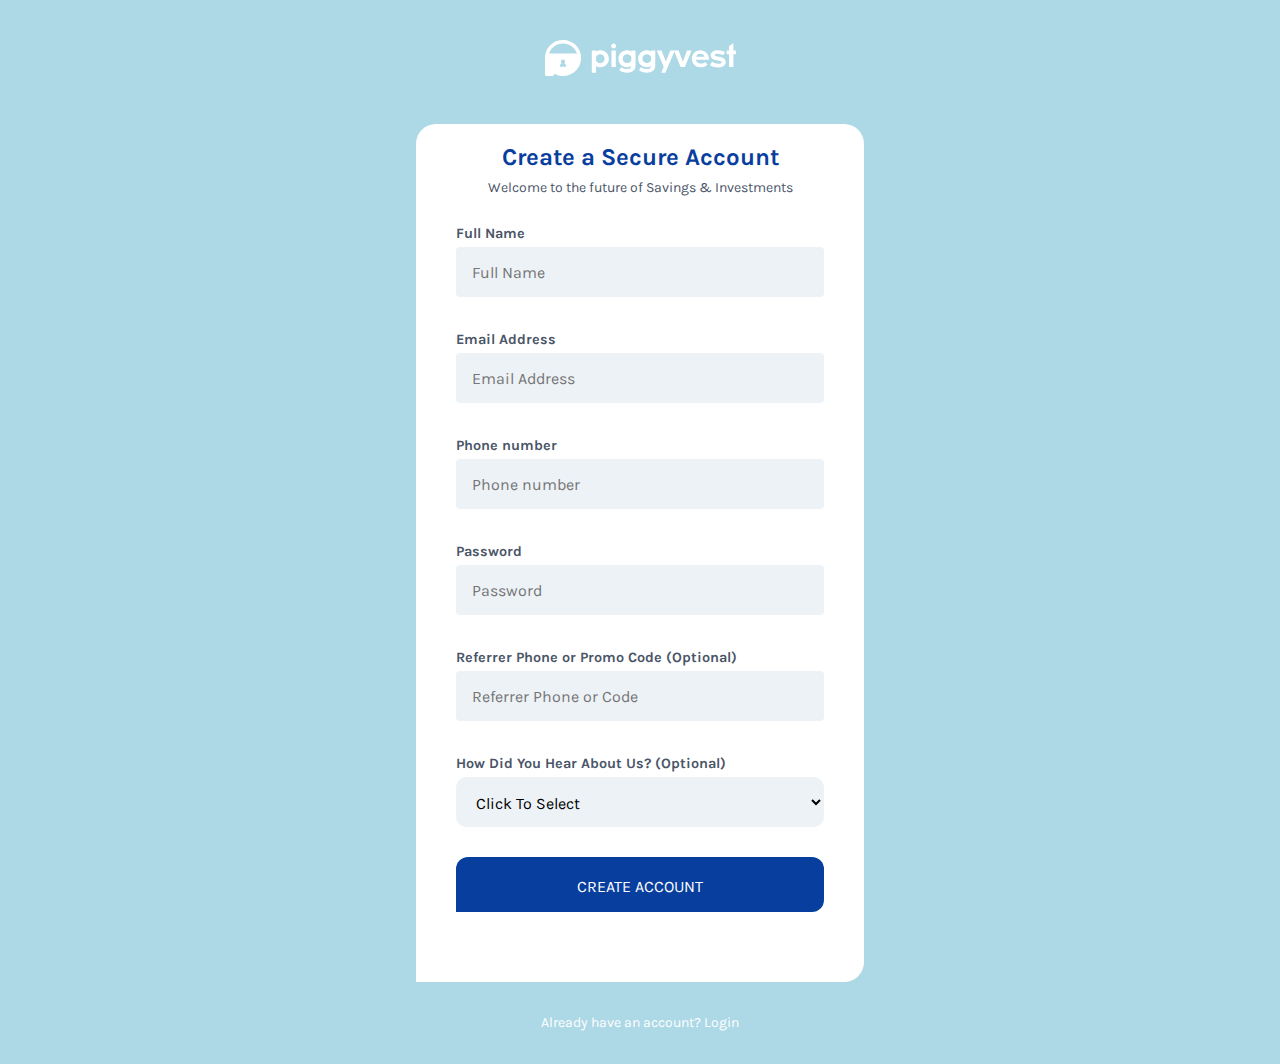
<file: index.html>
<!DOCTYPE>
<html lang="en">
<head>
	<meta charset="UTF-8">
	<title>Dashboard - PiggyVest</title>
	<link rel="stylesheet" type="text/css" href="main.css">
	<link href='https://fonts.googleapis.com/css?family=Karla' rel='stylesheet'>
</head>
<body>

    	<div class="logo">
    		<a class="button" href="#"><img src="piggyvest-logo.svg" alt="piggyvest-logo"></a>
    	</div>


    <div class="container">
	     <div class="header">
	    		<h1 class="primary-text">Create a Secure Account</h1>
	    		<p>Welcome to the future of Savings & Investments</p>
	    </div>

	    	<form class="myform">
	    		<div class="form1">
		    		<label class="texting" for="name">Full Name</label>
		    		<input class="text-gray-900" type="text" name="text" id="name" placeholder="Full Name" required>
	    		</div>

	    		<div class="form1">
		    		<label class="texting" for="name">Email Address</label>
		    		<input class="text-gray-900" type="Email" name="text" id="name" placeholder="Email Address" required>
		    	</div>

		    	<div class="form1">
		    		<label class="texting" for="name">Phone number</label>
		    		<input class="text-gray-900" type="text" name="text" id="name" placeholder="Phone number" required>
		    	</div>

		    	<div class="form1">
		    		<label class="texting" for="name">Password</label>
		    		<input class="text-gray-900" type="Password" name="text" id="name" placeholder="Password" required>
		    	</div>

		    	<div class="form1">
		    		<label class="texting" for="name">Referrer Phone or Promo Code (Optional)</label>
		    		<input class="text-gray-900" type="text" name="text" id="name" placeholder="Referrer Phone or Code" required>
		    	</div>

		    	<div class="form1">
		    		<label class="texting">How Did You Hear About Us? (Optional)</label>
		    		<select class="contact textname" name="contact">
		   				<option selected="">Click To Select</option>
		   				<option>Facebook</option>
		   				<option>Twitter</option>
		   				<option>Instagram</option>
		   				<option>Friends/Family/CoWorker Referral</option>
		    		</select>
		    	</div>

		    	<div class="form1">
		    		<button class="lastText" href="#">create account</button>
		    	</div>
	    	</form>
    </div>

    <p class="paragraph"> Already have an account? Login</p>

    
</body>
</html>
</file>
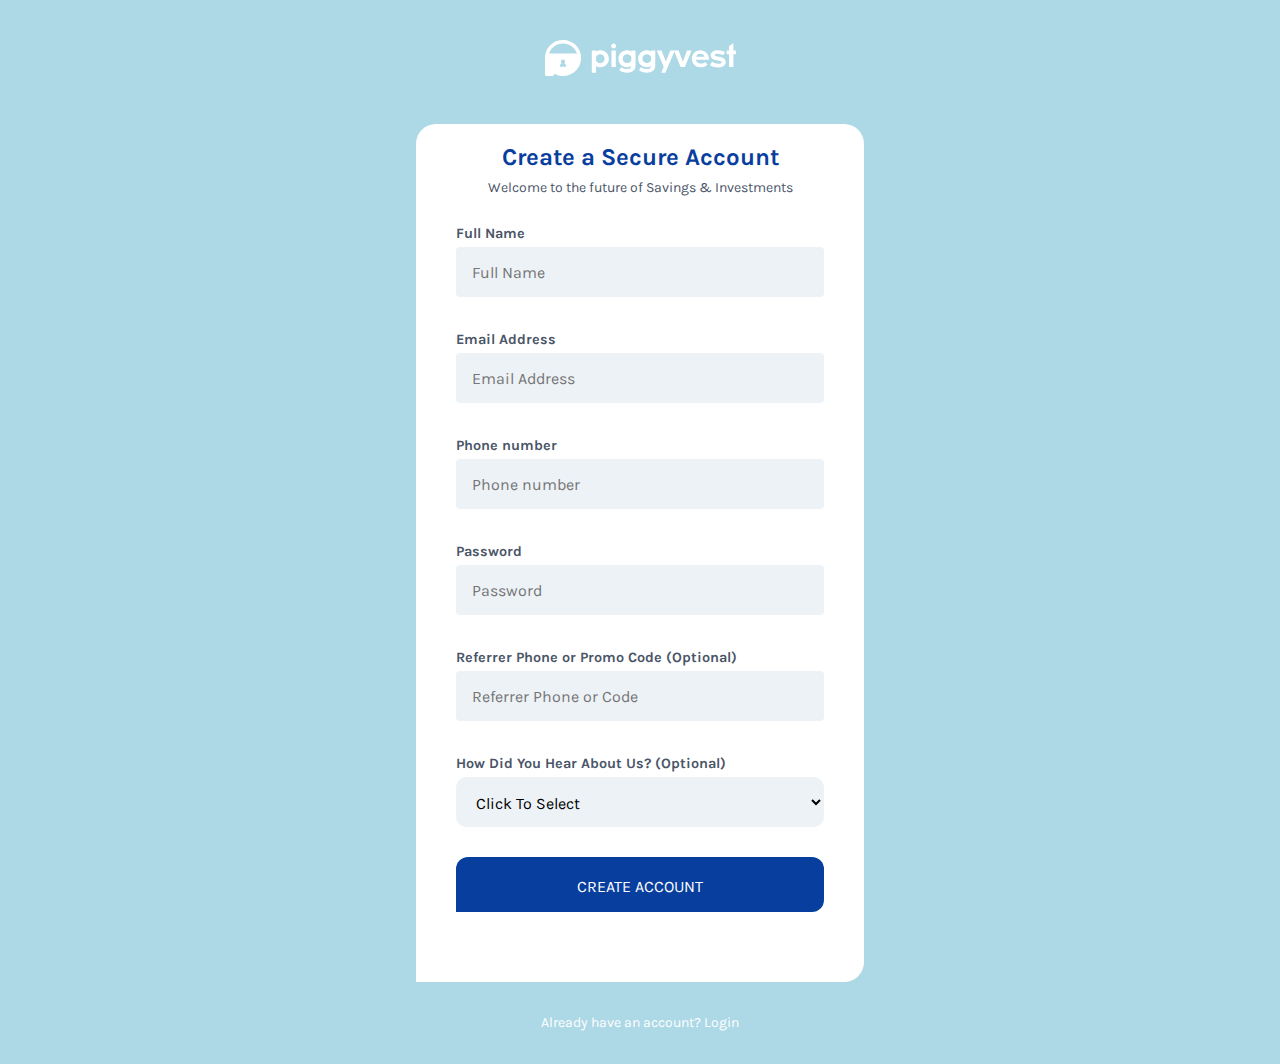
<file: index .html>
<!DOCTYPE>
<html lang="en">
<head>
	<meta charset="UTF-8">
	<title>Dashboard - PiggyVest</title>
	<link rel="stylesheet" type="text/css" href="main.css">
	<link href='https://fonts.googleapis.com/css?family=Karla' rel='stylesheet'>
</head>
<body>

    	<div class="logo">
    		<a class="button" href="#"><img src="piggyvest-logo.svg" alt="piggyvest-logo"></a>
    	</div>


    <div class="container">
	     <div class="header">
	    		<h1 class="primary-text">Create a Secure Account</h1>
	    		<p>Welcome to the future of Savings & Investments</p>
	    </div>

	    	<form class="myform">
	    		<div class="form1">
		    		<label class="texting" for="name">Full Name</label>
		    		<input class="text-gray-900" type="text" name="text" id="name" placeholder="Full Name" required>
	    		</div>

	    		<div class="form1">
		    		<label class="texting" for="name">Email Address</label>
		    		<input class="text-gray-900" type="Email" name="text" id="name" placeholder="Email Address" required>
		    	</div>

		    	<div class="form1">
		    		<label class="texting" for="name">Phone number</label>
		    		<input class="text-gray-900" type="text" name="text" id="name" placeholder="Phone number" required>
		    	</div>

		    	<div class="form1">
		    		<label class="texting" for="name">Password</label>
		    		<input class="text-gray-900" type="Password" name="text" id="name" placeholder="Password" required>
		    	</div>

		    	<div class="form1">
		    		<label class="texting" for="name">Referrer Phone or Promo Code (Optional)</label>
		    		<input class="text-gray-900" type="text" name="text" id="name" placeholder="Referrer Phone or Code" required>
		    	</div>

		    	<div class="form1">
		    		<label class="texting">How Did You Hear About Us? (Optional)</label>
		    		<select class="contact textname" name="contact">
		   				<option selected="">Click To Select</option>
		   				<option>Facebook</option>
		   				<option>Twitter</option>
		   				<option>Instagram</option>
		   				<option>Friends/Family/CoWorker Referral</option>
		    		</select>
		    	</div>

		    	<div class="form1">
		    		<button class="lastText" href="#">create account</button>
		    	</div>
	    	</form>
    </div>

    <p class="paragraph"> Already have an account? Login</p>

    
</body>
</html>
</file>
<file: main.css>
* {
	margin: 0;
	padding: 0;
	box-sizing: border-box;
}

body {
	background-color: #ADD8E6;
	color: black;
	text-rendering: optimizeLegibility;
	font-family: "U8", sans-serif;
    line-height: 1.625em;
    border: 0 solid #e2e8f0
 
}

.logo {
	margin-top: 40px;
	margin-bottom: 3rem;
	text-align: center;
	display: block;
	height: auto;
	width: 100%;
}

.container {
	max-width: 28rem;
	margin: auto;
	background-color: white;
	height: auto;
	border-bottom-right-radius: 1.25rem;
	border-top-left-radius: 1.25rem;
    border-top-right-radius: 1.25rem;
}



.header h1 {
	padding-top: 20px;
	font-family: 'Karla';font-size: 24px;
	color: #083e9e;
	text-align: center;
	font-weight: 700;
}

.header p{
	padding-top: 5px;
	font-family: 'Karla';
	font-size: 12px;
	color: #4a5568;
	font-size: .875rem;
	text-align: center;
}


.myform .form1{
	padding-bottom: 30px;
}

.myform{
	width: 100%;
	padding: 2.5rem;
	padding-top: 20px;
	font-family: 'Karla';
}


.myform input, select {
	padding: 16px;
	width: 100%;
	font-size: 100%;
	height: 50px;
	background-color: #edf2f7;
	font-family: 'Karla';
	border-radius: .25rem;
	border:none;
}


.myform select {
	border-radius: 10px;
}

.myform select:hover {
	border: #1a202c;
	border-radius: 10px;
}

option {
	background-color: white;
	
}

.text-gray-900 {
    color: #1a202c;
}

.texting{
	color: #4a5568;
	font-weight: 700;
	font-size: 0.9rem;
	margin-bottom: 4px;
}

.textname {
	color: black;
}

.input-text {
	background-color: #edf2f7;
	color: #;
}

.lastText {
	background-color: rgb(8, 62, 158);
	color: white;
	text-transform: uppercase;
	padding: 20px 40px 16px;
	width: 100%;
	border-bottom-right-radius: 0.755rem;
	border-top-left-radius: 0.75rem;
    border-top-right-radius: 0.75rem;
    text-decoration: none;
    border: none;
    cursor: pointer;
    font-family: 'Karla';
    font-size: 1rem;
    text-align: center;
}

.paragraph {
	text-align: center;
	color: white;
	margin: 28px;
	font-family: 'Karla';
	font-size: 14px;
}

.paragraph:hover{
	color: #b1b2b3;
	cursor: pointer;
}
</file>
